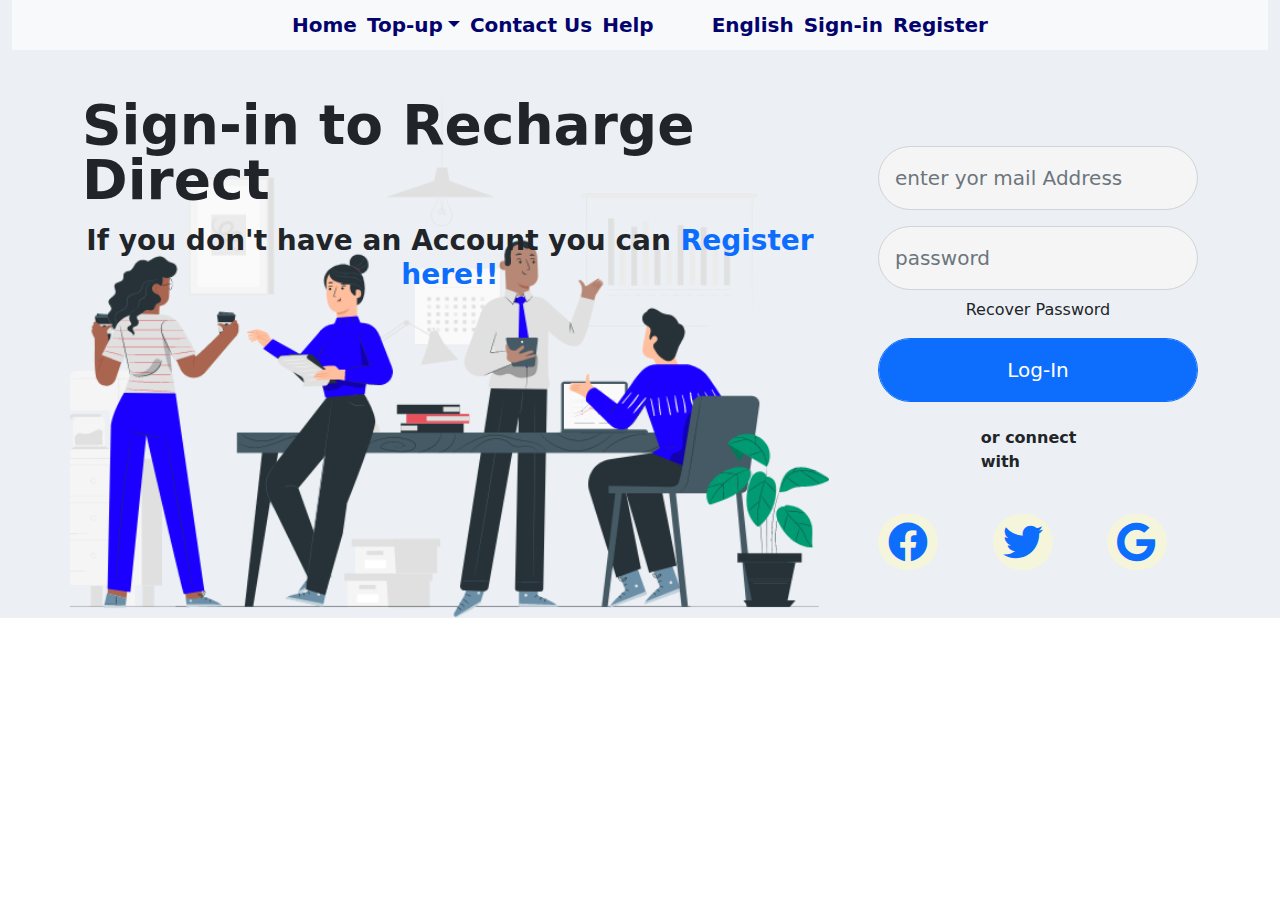
<file: index.html>
<html lang="en">
<head>
    <link rel="stylesheet" href="bootstrap/css/bootstrap.min.css">
    <link rel="stylesheet" href="fontawesome/css/all.min.css">
    <link rel="stylesheet" href="css/style.css">
    <meta charset="UTF-8">
    <meta http-equiv="X-UA-Compatible" content="IE=edge">
    <meta name="viewport" content="width=device-width, initial-scale=1.0">
    <title>Login</title>
</head>
<body>

    <div class="container-fluid  c-f">

        <!-- navbar -->
        <nav class="navbar justify-content-center navbar-expand-sm navbar-expand-md navbar-expand-lg navbar-expand-xl  bg-light  sticky-top mb-4">                     
            <ul class="navbar-nav ">
                <li class="nav-item "><a class="nav-link " href="#">Home</a></li>
                <li class="nav-item dropdown"><a class="nav-link dropdown-toggle" role="button" data-bs-toggle="dropdown" href="#">Top-up</a>
                    <ul class="dropdown-menu">
                        <li><a class="dropdown-item" href="#">Link</a></li>
                        <li><a class="dropdown-item" href="#">Another link</a></li>
                      </ul>
                </li>
               
                <li class="nav-item "><a class="nav-link" href="#">Contact Us</a></li>
                <li class="nav-item me-5"><a class="nav-link" href="#">Help</a></li>
            
                    <li class="nav-item " ><a class="nav-link" href="#">English</a></li>
                    <li class="nav-item"><a class="nav-link" href="index.html">Sign-in</a></li>
                    <li class="nav-item"><a class="nav-link" href="register.html">Register</a></li>
            </ul>
       </nav>
        <!-- /navbar -->
        <div class="container">
           
            <div class="row mt-5">
                <div class="col-md-8 l-con ">
                   
                    <h1 class="con-text ">
                        Sign-in to Recharge Direct
                    </h1>

                    <h3 class="l-text mt-3  text-center ">If you don't have an Account you can <a href="register.html">  Register here!! </a></h3>
                </div>
                <div class="col-md-4  ps-5 py-5 ">
                    <form action="" method="post" class="l-form">
                        <div class="form-group mb-3">
                            <input type="email" name="email" class="form-control p-3 rounded-pill" placeholder="enter yor mail Address" id="email">
                        </div>

                        <div class="form-group mb-2 ">
                            <input type="password" name="password" class="form-control p-3 rounded-pill" placeholder="password" id="password"> 
                        </div>
                           <p class="text-center"> Recover Password</p>
                           <button type="submit" class="form-control btn btn-primary bg-primary p-3  rounded-pill" >Log-In</button>
                    </form>
                    
                    <div class="row justify-content-center mt-4">
                       
                        <div class="col-md-4 g-0">
                          <p class="text-dark" > <b>or connect with </b> </p>
                        </div>

                    </div>

                    <div class="row mt-4">
                        <div class="col-md-4">
                            <div class="circle">
                                <a href="£">  <i class="fab fa-facebook"></i></a>
                               
                            </div>
                        </div>

                        <div class="col-md-4">
                            <div class="circle">
                                <a href=""> <i class="fab fa-twitter"></i> </a>
                               
                            </div>
                        </div>

                        <div class="col-md-4">
                            <div class="circle">
                                <a href=""> <i class="fab fa-google"></i></a>
                                
                            </div>
                        </div>
                    </div>
                </div>
            </div>
        </div>
    </div>
</body>
<script src="bootstrap/js/bootstrap.bundle.min.js"></script>
</html>
</file>
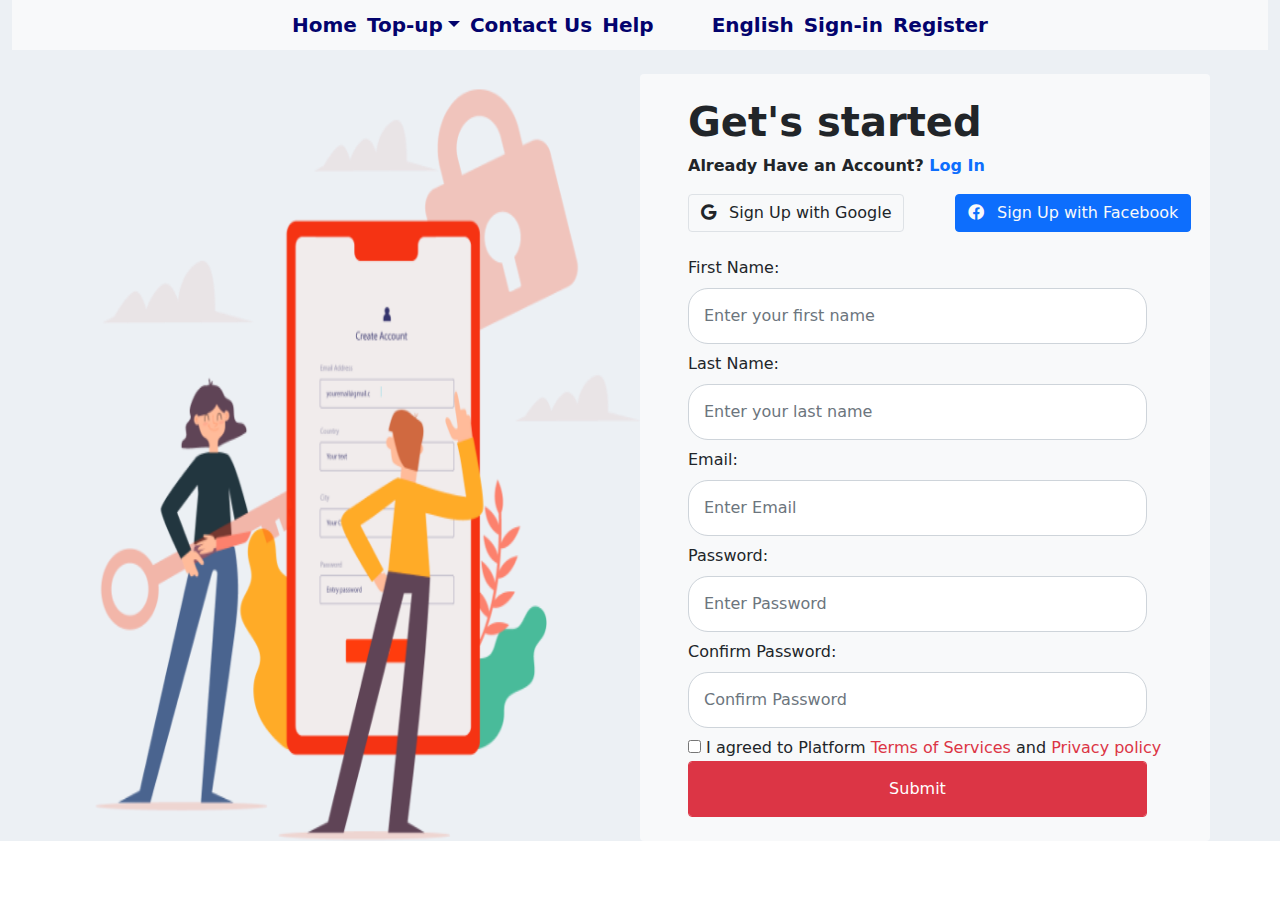
<file: register.html>
<html lang="en">
<head>
    <link rel="stylesheet" href="bootstrap/css/bootstrap.min.css">
    <link rel="stylesheet" href="fontawesome/css/all.min.css">
    <link rel="stylesheet" href="css/style.css">
    <meta charset="UTF-8">
    <meta http-equiv="X-UA-Compatible" content="IE=edge">
    <meta name="viewport" content="width=device-width, initial-scale=1.0">
    <title>Registration Page</title>
</head>
<body>
    <!-- container-fluid -->
    <div  class=" container-fluid c-f " >
           <!-- navbar -->
           <nav class="navbar justify-content-center navbar-expand-sm navbar-expand-md navbar-expand-lg navbar-expand-xl  bg-light  sticky-top mb-4">                     
            <ul class="navbar-nav ">
                <li class="nav-item "><a class="nav-link " href="#">Home</a></li>
                <li class="nav-item dropdown"><a class="nav-link dropdown-toggle" role="button" data-bs-toggle="dropdown" href="#">Top-up</a>
                    <ul class="dropdown-menu">
                        <li><a class="dropdown-item" href="#">Link</a></li>
                        <li><a class="dropdown-item" href="#">Another link</a></li>
                      </ul>
                </li>
               
                <li class="nav-item "><a class="nav-link" href="#">Contact Us</a></li>
                <li class="nav-item me-5"><a class="nav-link" href="#">Help</a></li>
            
                    <li class="nav-item " ><a class="nav-link" href="#">English</a></li>
                    <li class="nav-item"><a class="nav-link" href="index.html">Sign-in</a></li>
                    <li class="nav-item"><a class="nav-link" href="register.html">Register</a></li>
            </ul>
       </nav>
        <!-- /navbar -->
     <!-- container -->
        <div class="container">
                  
       
            <div  class="row justify-content-center">
                    <!-- col -->
                <div class="col-md-6 img-con g-0 rounded ">
                    <img class=""  src="images/login_bg.png" height="100%" width="100%" alt="">
                </div> 
                <!-- /col -->

                    <!-- col -->
                <div class="col-md-6 py-4 ps-5 bg-light rounded">
                    
                    <h1 class="l-text">Get's started</h1>
                    <strong>  Already Have an Account? <a href="index.html">Log In</a></strong>
                     <div class="row  mt-3">
                        <div class="col-md-6">
                            <a href="" class="btn btn-light border text-dark"><i class="fab fa-google pe-2"></i> Sign Up with Google</a>
                     </div>
                           
                        <div class="col-md-6 ">
                            <a href="" class="btn btn-primary text-light"><i class="fab fa-facebook pe-2"></i> Sign Up with Facebook</a>
                            </div>      
                    </div>
                    <br>      
                    
                            <form action="" class="form">

                                <div class="form-group mb-2">
                                    <label class="form-label" for="">First Name:</label>
                                    <input type="text" class="form-control" name="fname" id="fname" placeholder="Enter your first name" >
                                </div>
        
                                <div class="form-group mb-2">
                                    <label class="form-label" for="">Last Name:</label>
                                    <input type="text" class="form-control" name="lname" id="lname" placeholder="Enter your last name" >
                                </div>

                                <div class="form-group mb-2">
                                    <label class="form-label" for="">Email:</label>
                                    <input type="email"  name="mail" class="form-control" id="" placeholder="Enter Email">
                                </div>
                
                                <div class="form-group mb-2">
                                    <label class="form-label" for="">Password:</label>
                                    <input type="password" name="pwd" class="form-control" placeholder="Enter Password"  id="">
                                </div>
                
                                <div class="form-group mb-2">
                                    <label class="form-label" for="">Confirm Password:</label>
                                    <input type="password" name="c_pwd" class="form-control" placeholder="Confirm Password" id="">
                                </div>
                                <input type="checkbox" class="mb-2" name="" id="">
                                I agreed to Platform <span class="text-danger"> Terms of Services</span> and <span class="text-danger">Privacy policy </span> 
                             <button class="form-control btn  btn-danger rounded">Submit</button>
                                
                            </form>
                   
                </div> 
                <!-- /col -->
            </div>
            <!-- /row -->
        </div>
        <!-- / container -->
    </div>
    <!-- /container-fluid -->
    <script src="bootstrap/js/bootstrap.min.js"></script>
</body>
</html>
</file>
<file: css/style.css>
*{

    text-decoration: none;
    margin: 0;
    padding: 0;
    box-sizing: border-box;
    list-style-type:none;
}
a{
    text-decoration: none;
}
/* login  styles*/
.nav-item .nav-link{
    font-weight: 800 !important;
    font-size: 20px !important; 
    color: rgb(3, 3, 109) !important; 

}
a.nav-link{
    padding: 2px 5px !important;
}
.nav-item a:hover{
    border-radius: 25px;
    background-color: rgb(255, 255, 255);
  
}


.c-f{
    background-color: #ecf0f4;
}

/*login image */
.img-con{
    background-color: #ecf0f4;
}
.l-con{
    background-image: url('../images/login-page-img.png');
    background-repeat: no-repeat;
    background-position: right;
    background-size:cover ;
  
}

.con-text{
    font-weight: 900;
    font-size: 55px;
    line-height: 1;
}

.l-text{
    font-weight: 800;
}
.l-form .form-control{
    background-color: rgb(245, 245, 245);
    font-size: 20px;
  
}

.circle .fab{
    font-size: 40px;
}
.circle{
    padding:8px 10px 8px 10px;
    border-radius: 50px;
    background-color: aqua;
    width: 60px;

}
.circle, .fab:hover{
    background-color: beige;
}

/* Styles for register page */
.c-r{
   background-color: #ecf0f4;
}
.line{
    background-color: black;
    padding: 3px 35px;
    width: 10px;
}
.form .form-control{
    width: 90%;
    border-radius: 20px;
    padding: 15px;
}
.form{
    font-size: 16px;
}
</file>
